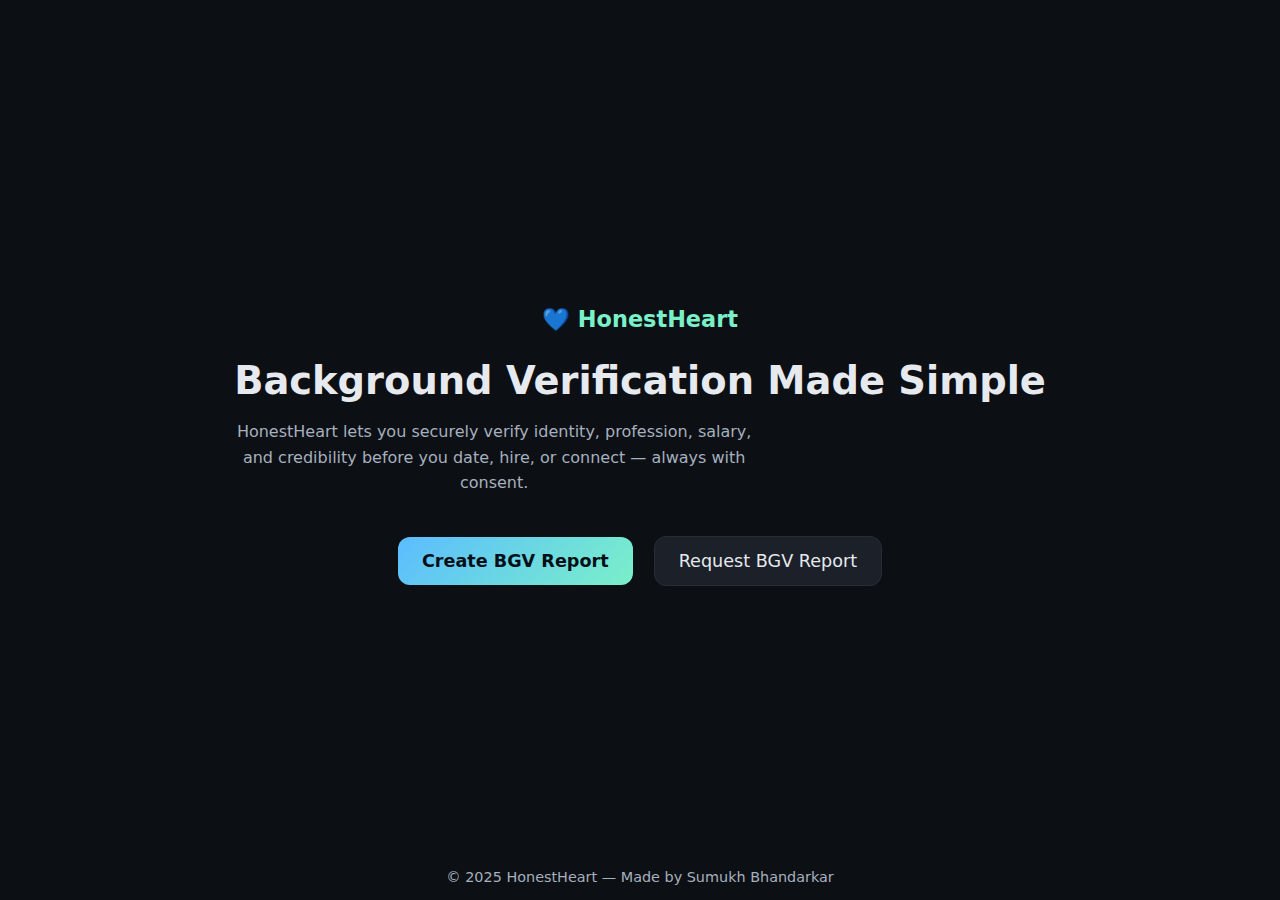
<file: src/main/resources/static/index.html>
<!DOCTYPE html>
<html lang="en">
<head>
    <meta charset="UTF-8" />
    <meta name="viewport" content="width=device-width, initial-scale=1.0" />
    <title>HonestHeart | Background Verification</title>
    <style>
        :root {
          --bg: #0c0f14;
          --card: #151a22;
          --text: #e6e9ee;
          --muted: #a6b0be;
          --brand: #5bbcff;
          --brand2: #7af0c8;
        }
        * { box-sizing: border-box; }
        body {
          margin: 0;
          font-family: "Inter", system-ui, sans-serif;
          background: var(--bg);
          color: var(--text);
          min-height: 100vh;
          display: flex;
          flex-direction: column;
          justify-content: center;
          align-items: center;
          text-align: center;
        }
        h1 {
          font-size: 2.4rem;
          margin-bottom: 0.4rem;
        }
        p {
          color: var(--muted);
          max-width: 520px;
          line-height: 1.6;
          margin-bottom: 2rem;
        }
        .btn {
          display: inline-block;
          margin: 0.5rem;
          padding: 14px 24px;
          font-size: 1.1rem;
          border-radius: 12px;
          border: none;
          cursor: pointer;
          transition: all 0.2s ease;
          text-decoration: none;
        }
        .btn-primary {
          background: linear-gradient(135deg, var(--brand), var(--brand2));
          color: #041018;
          font-weight: 600;
        }
        .btn-secondary {
          background: #1b2029;
          color: var(--text);
          border: 1px solid #272d38;
        }
        .btn:hover {
          transform: translateY(-2px);
          opacity: 0.95;
        }
        footer {
          position: absolute;
          bottom: 15px;
          font-size: 0.9rem;
          color: var(--muted);
        }
        .logo {
          font-weight: 600;
          font-size: 1.4rem;
          margin-bottom: 1rem;
          color: var(--brand2);
        }
    </style>
</head>
<body>
<div>
    <div class="logo">💙 HonestHeart</div>
    <h1>Background Verification Made Simple</h1>
    <p>
        HonestHeart lets you securely verify identity, profession, salary, and credibility
        before you date, hire, or connect — always with consent.
    </p>
    <div>
        <a href="/create-bgv.html" class="btn btn-primary">Create BGV Report</a>
        <a href="/request-bgv.html" class="btn btn-secondary">Request BGV Report</a>
    </div>
</div>

<footer>© 2025 HonestHeart — Made by Sumukh Bhandarkar</footer>
</body>
</html>
</file>
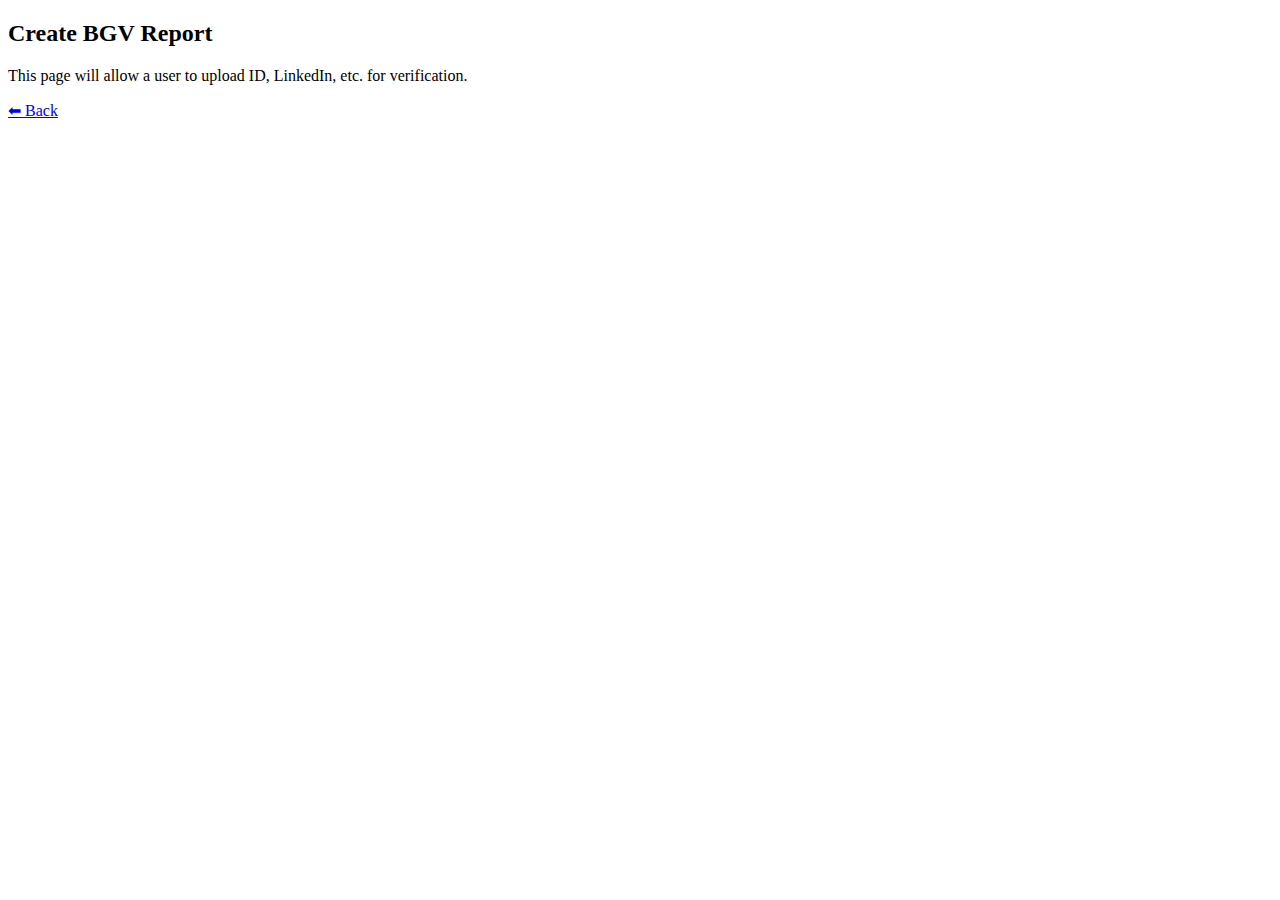
<file: src/main/resources/static/create-bgv.html>
<!DOCTYPE html>
<html lang="en">
<head>
    <meta charset="UTF-8" />
    <title>Create BGV Report</title>
</head>
<body>
<h2>Create BGV Report</h2>
<p>This page will allow a user to upload ID, LinkedIn, etc. for verification.</p>
<a href="/">⬅ Back</a>
</body>
</html>
</file>
